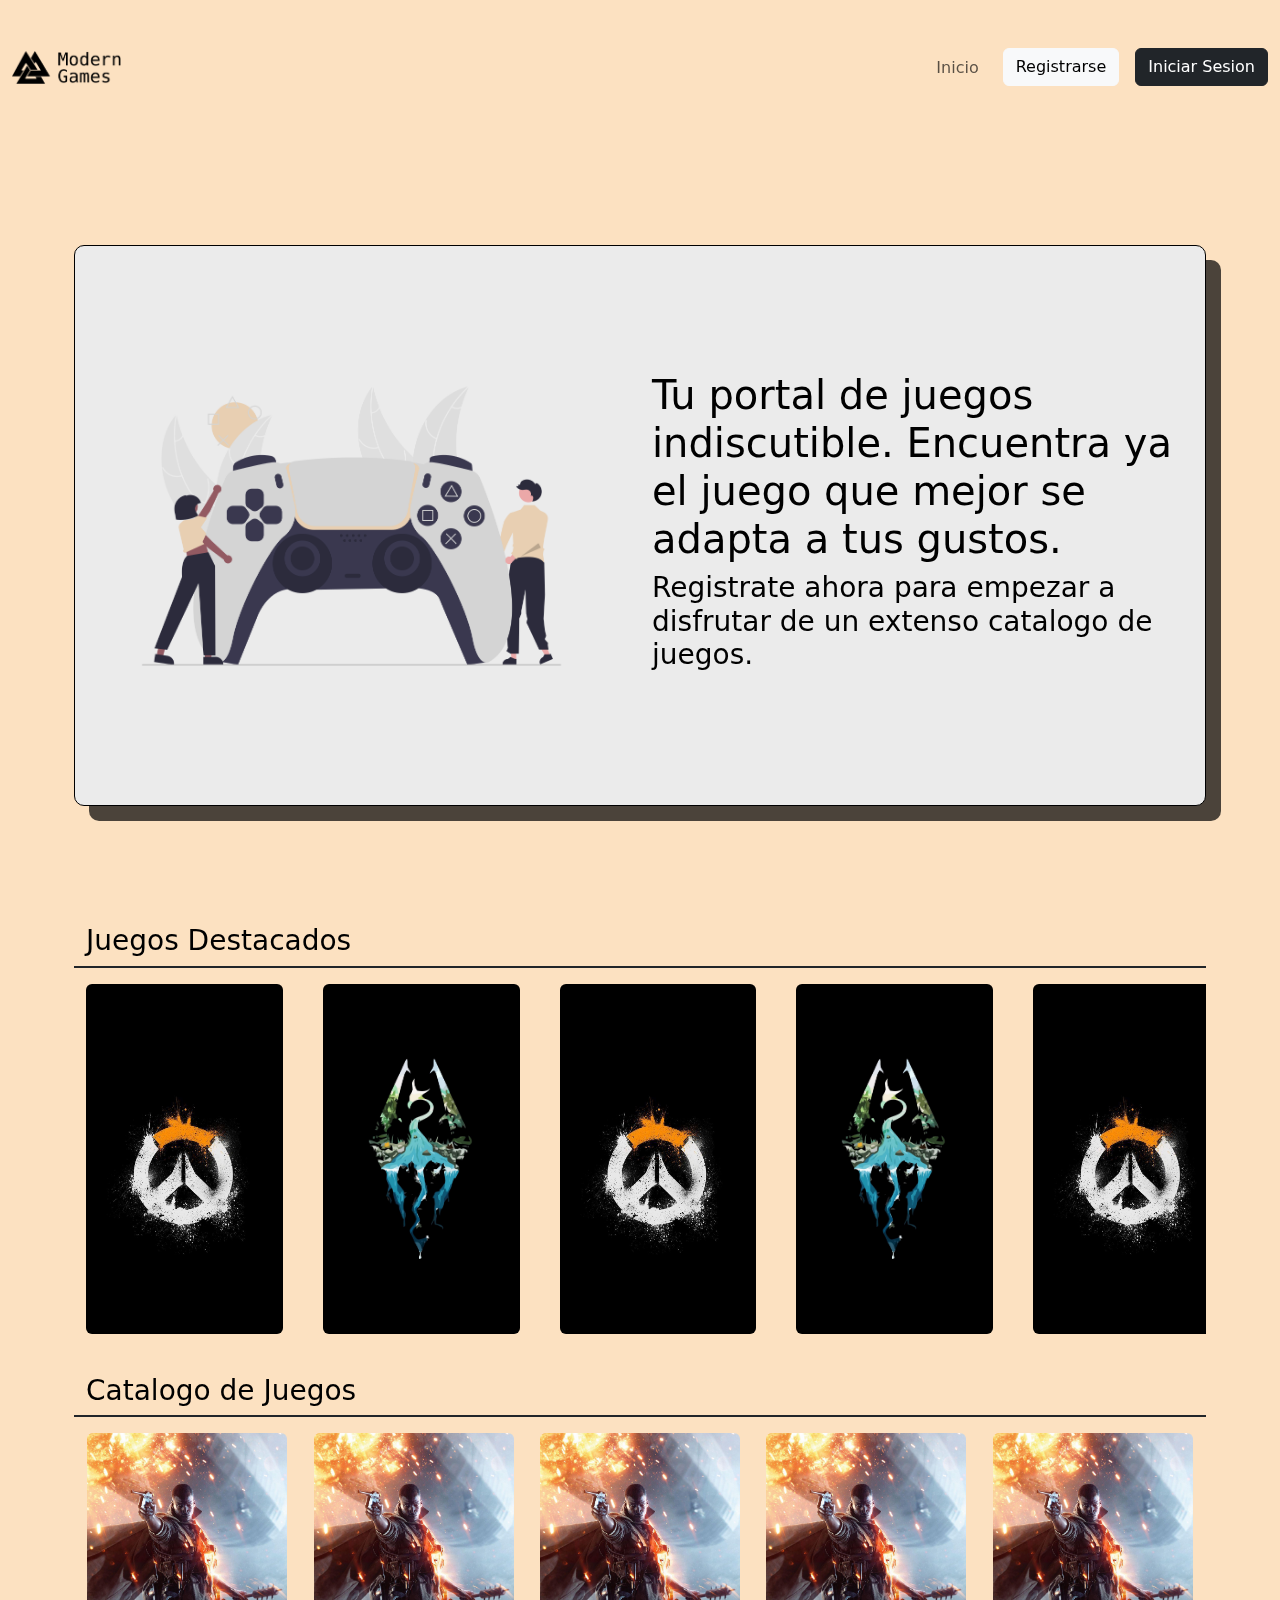
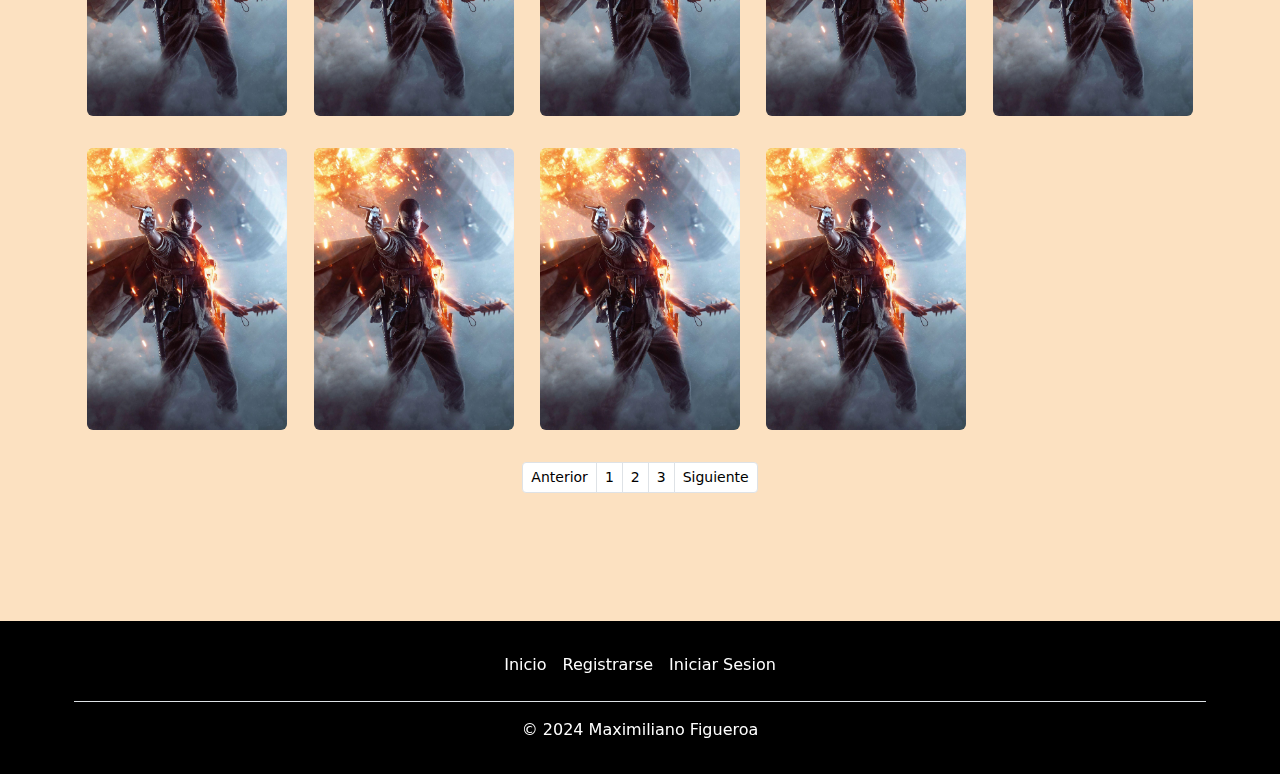
<file: index.html>
<!DOCTYPE html>
<html lang="es">
  <head>
    <meta charset="UTF-8" />
    <meta name="viewport" content="width=device-width, initial-scale=1.0" />
    <title>Modern Games</title>
    <link rel="shortcut icon" href="favicon.png" type="image/png">
    <link href="https://cdn.jsdelivr.net/npm/bootstrap@5.3.3/dist/css/bootstrap.min.css" rel="stylesheet" integrity="sha384-QWTKZyjpPEjISv5WaRU9OFeRpok6YctnYmDr5pNlyT2bRjXh0JMhjY6hW+ALEwIH" crossorigin="anonymous">
    <link rel="stylesheet" href="./css/styles.css">
  </head>
  <body>
    <header>
      <nav class="navbar navbar-expand-sm">
        <div class="container-fluid">
          <a class="navbar-brand" href="./index.html">
            <img src="./assets/img/logo.png" alt="logo" height="33" class="logoA">
          </a>
          <button class="navbar-toggler" type="button" data-bs-toggle="collapse" data-bs-target="#navbarNav" aria-controls="navbarNav" aria-expanded="false" aria-label="Toggle navigation">
            <span class="navbar-toggler-icon"></span>
          </button>
          <div class="collapse navbar-collapse justify-content-sm-end" id="navbarNav">
            <ul class="navbar-nav">
              <li class="nav-item mt-2 mt-sm-0">
                <a class="nav-link" href="./index.html">Inicio</a>
              </li>
              <li class="nav-item mt-2 mb-3 my-sm-0 mx-sm-3">
                <a class="btn btn-light" href="./pages/register.html">Registrarse</a>
              </li>
              <li class="nav-item">
                <a class="btn btn-dark" href="./pages/login.html">Iniciar Sesion</a>
              </li>
            </ul>
          </div>
        </div>
      </nav>
    </header>
    <main>
      <section class="container d-flex align-items-center pt-3 px-5 px-sm-3 bannerSection">
        <div class="row bannerContainer">
          <div class="col d-none d-lg-flex align-items-center justify-content-center">
            <img src="./assets/img/mainBanner.png" alt="banner" class="img-fluid banner">
          </div>
          <div class="col d-flex flex-column justify-content-center p-4">
            <h1>Tu portal de juegos indiscutible. Encuentra ya el juego que mejor se adapta a tus gustos.</h1>
            <h3>Registrate ahora para empezar a disfrutar de un extenso catalogo de juegos.</h2>
          </div>
        </div>
      </section>
      <section class="container my-4 px-5 px-sm-3">
        <div class="row">
          <div class="col border-bottom border-dark border-2">
            <h3>Juegos Destacados</h3>
          </div>
        </div>
        <div class="row flex-nowrap overflow-auto gap-3">
          <div class="col py-3">
            <a href="./pages/detail.html">
              <img src="./assets/img/overwatch-mobile.jpg" class="rounded destacadosImg" loading="lazy" height="350px" alt="">
            </a>
          </div>
          <div class="col py-3">
            <a href="./pages/detail.html">
              <img src="./assets/img/skyrim-mobile.jpg" class="rounded destacadosImg" loading="lazy" height="350px" alt="">
            </a>
          </div>
          <div class="col py-3">
            <a href="./pages/detail.html">
              <img src="./assets/img/overwatch-mobile.jpg" class="rounded destacadosImg" loading="lazy" height="350px" alt="">
            </a>
          </div>
          <div class="col py-3">
            <a href="./pages/detail.html">
              <img src="./assets/img/skyrim-mobile.jpg" class="rounded destacadosImg" loading="lazy" height="350px" alt="">
            </a>
          </div>
          <div class="col py-3">
            <a href="./pages/detail.html">
              <img src="./assets/img/overwatch-mobile.jpg" class="rounded destacadosImg" loading="lazy" height="350px" alt="">
            </a>
          </div>
          <div class="col py-3">
            <a href="./pages/detail.html">
              <img src="./assets/img/skyrim-mobile.jpg" class="rounded destacadosImg" loading="lazy" height="350px" alt="">
            </a>
          </div>
        </div>
      </section>
      <section class="container my-4 px-5 px-sm-3">
        <div class="row">
          <div class="col border-bottom border-dark border-2">
            <h3>Catalogo de Juegos</h3>
          </div>
        </div>
        <div class="row row-cols-1 row-cols-sm-2 row-cols-md-3 row-cols-lg-4 row-cols-xl-5">
          <div class="col py-3 d-flex justify-content-center">
            <a href="./pages/detail.html">
              <img src="./assets/img/battlefield-1.jpg" class="rounded catalogoImg" width="200px" loading="lazy" alt="">
            </a>
          </div>
          <div class="col py-3 d-flex justify-content-center">
            <a href="./pages/detail.html">
              <img src="./assets/img/battlefield-1.jpg" class="rounded catalogoImg" width="200px" loading="lazy" alt="">
            </a>
          </div>
          <div class="col py-3 d-flex justify-content-center">
            <a href="./pages/detail.html">
              <img src="./assets/img/battlefield-1.jpg" class="rounded catalogoImg" width="200px" loading="lazy" alt="">
            </a>
          </div>
          <div class="col py-3 d-flex justify-content-center">
            <a href="./pages/detail.html">
              <img src="./assets/img/battlefield-1.jpg" class="rounded catalogoImg" width="200px" loading="lazy" alt="">
            </a>
          </div>
          <div class="col py-3 d-flex justify-content-center">
            <a href="./pages/detail.html">
              <img src="./assets/img/battlefield-1.jpg" class="rounded catalogoImg" width="200px" loading="lazy" alt="">
            </a>
          </div>
          <div class="col py-3 d-flex justify-content-center">
            <a href="./pages/detail.html">
              <img src="./assets/img/battlefield-1.jpg" class="rounded catalogoImg" width="200px" loading="lazy" alt="">
            </a>
          </div>
          <div class="col py-3 d-flex justify-content-center">
            <a href="./pages/detail.html">
              <img src="./assets/img/battlefield-1.jpg" class="rounded catalogoImg" width="200px" loading="lazy" alt="">
            </a>
          </div>
          <div class="col py-3 d-flex justify-content-center">
            <a href="./pages/detail.html">
              <img src="./assets/img/battlefield-1.jpg" class="rounded catalogoImg" width="200px" loading="lazy" alt="">
            </a>
          </div>
          <div class="col py-3 d-flex justify-content-center">
            <a href="./pages/detail.html">
              <img src="./assets/img/battlefield-1.jpg" class="rounded catalogoImg" width="200px" loading="lazy" alt="">
            </a>
          </div>
        </div>
        <div class="row">
          <div class="col pt-3">
            <nav>
              <ul class="pagination pagination-sm justify-content-center">
                <li class="page-item text-reset"><a class="page-link" href="#">Anterior</a></li>
                <li class="page-item"><a class="page-link" href="#">1</a></li>
                <li class="page-item"><a class="page-link" href="#">2</a></li>
                <li class="page-item"><a class="page-link" href="#">3</a></li>
                <li class="page-item"><a class="page-link" href="#">Siguiente</a></li>
              </ul>
            </nav>
          </div>
        </div>
      </section>
    </main>
    <footer>
      <div class="container px-5 px-sm-3">
        <div class="row flex-column py-3">
          <div class="col d-flex justify-content-center border-bottom gap-3 pt-3 pb-4">
            <a href="#">Inicio</a>
            <a href="#">Registrarse</a>
            <a href="#">Iniciar Sesion</a>
          </div>
          <div class="col text-center pt-3">
            <p>© 2024 Maximiliano Figueroa</p>
          </div>
        </div>
      </div>
    </footer>
    <script src="https://cdn.jsdelivr.net/npm/bootstrap@5.3.3/dist/js/bootstrap.bundle.min.js" integrity="sha384-YvpcrYf0tY3lHB60NNkmXc5s9fDVZLESaAA55NDzOxhy9GkcIdslK1eN7N6jIeHz" crossorigin="anonymous"></script>
  </body>
</html>
</file>
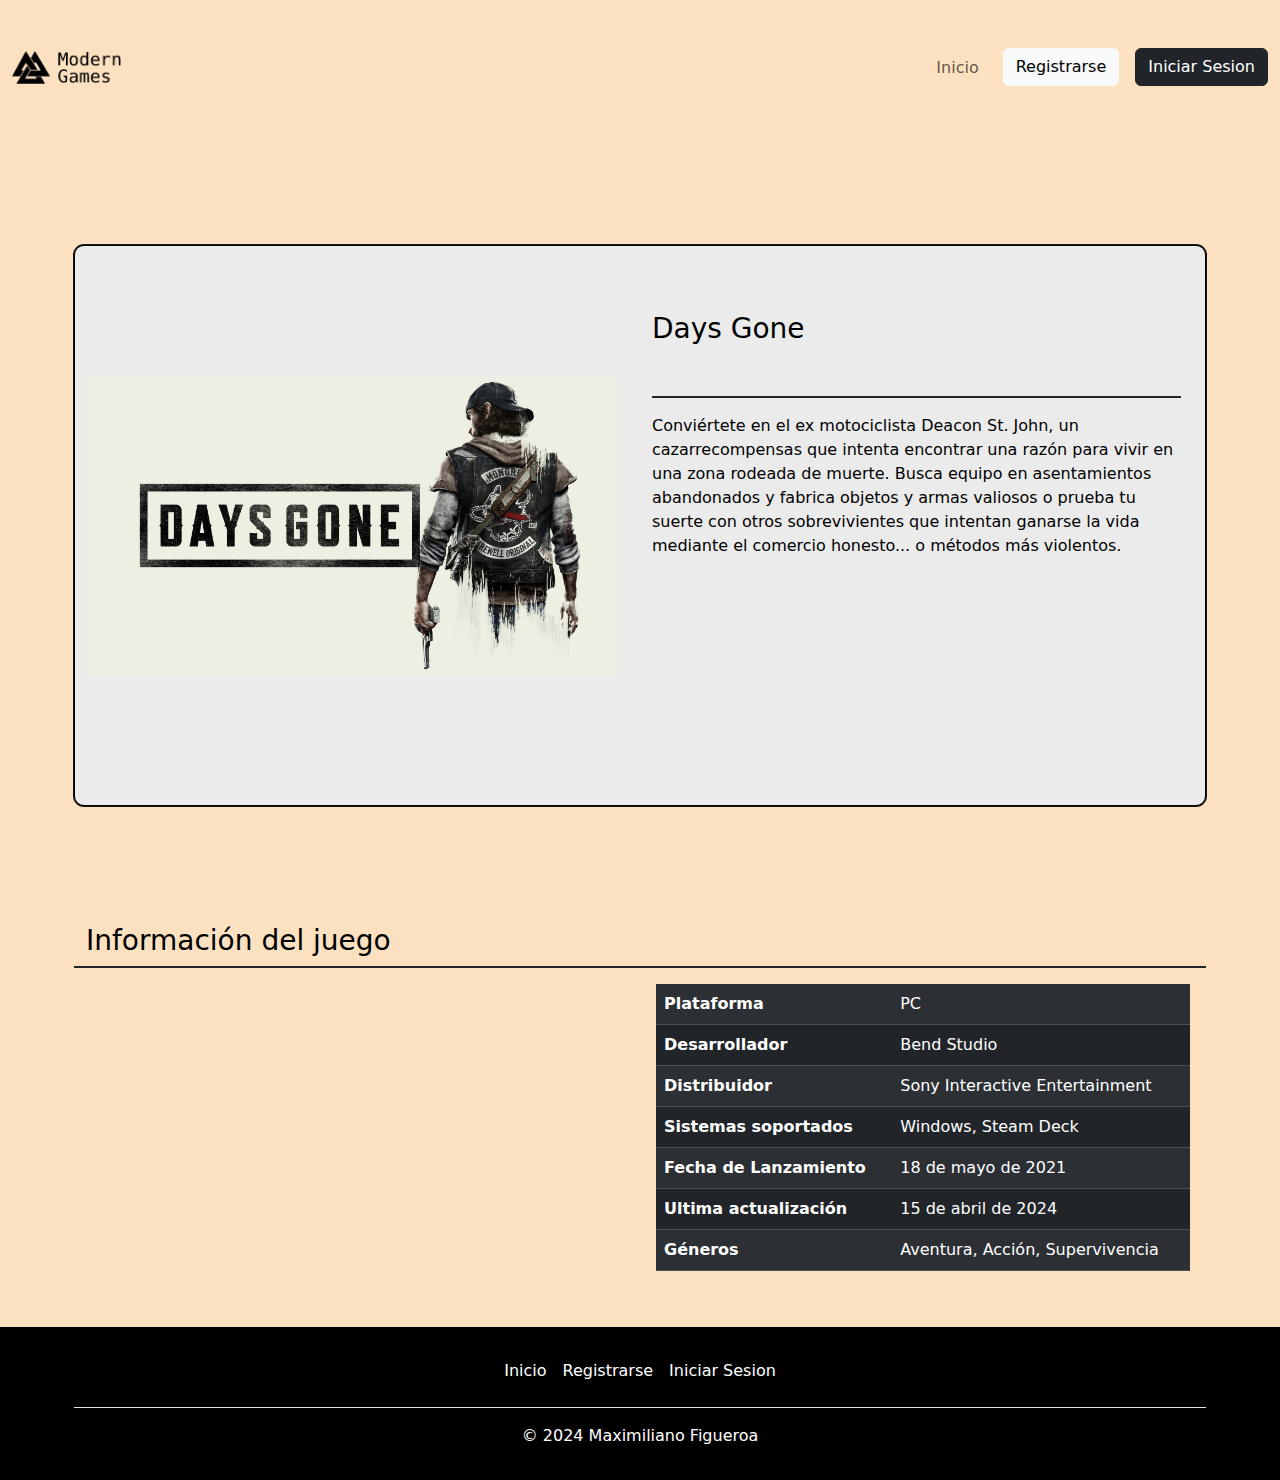
<file: pages/detail.html>
<!DOCTYPE html>
<html lang="es">
    <head>
        <meta charset="UTF-8">
        <meta name="viewport" content="width=device-width, initial-scale=1.0">
        <title>Detalle</title>
        <link rel="shortcut icon" href="favicon.png" type="image/png">
        <link href="https://cdn.jsdelivr.net/npm/bootstrap@5.3.3/dist/css/bootstrap.min.css" rel="stylesheet" integrity="sha384-QWTKZyjpPEjISv5WaRU9OFeRpok6YctnYmDr5pNlyT2bRjXh0JMhjY6hW+ALEwIH" crossorigin="anonymous">
        <link rel="stylesheet" href="../css/styles.css">
    </head>
    <body>
        <header>
            <nav class="navbar navbar-expand-sm">
                <div class="container-fluid">
                    <a class="navbar-brand" href="../index.html">
                        <img src="../assets/img/logo.png" alt="logo" height="33" class="logoA">
                    </a>
                    <button class="navbar-toggler" type="button" data-bs-toggle="collapse" data-bs-target="#navbarNav" aria-controls="navbarNav" aria-expanded="false" aria-label="Toggle navigation">
                        <span class="navbar-toggler-icon"></span>
                    </button>
                    <div class="collapse navbar-collapse justify-content-sm-end" id="navbarNav">
                        <ul class="navbar-nav">
                            <li class="nav-item mt-2 mt-sm-0">
                                <a class="nav-link" href="../index.html">Inicio</a>
                            </li>
                            <li class="nav-item mt-2 mb-3 my-sm-0 mx-sm-3">
                                <a class="btn btn-light" href="../pages/register.html">Registrarse</a>
                            </li>
                            <li class="nav-item">
                                <a class="btn btn-dark" href="../pages/login.html">Iniciar Sesion</a>
                            </li>
                        </ul>
                    </div>
                </div>
            </nav>
        </header>
        <main>
            <section class="container d-flex align-items-center pt-3 px-5 px-sm-3 detailSection">
                <div class="row flex-column flex-md-row detailContainer">
                    <div class="col d-flex align-items-center">
                        <img src="../assets/img/days-gone.jpg" alt="banner" class="img-fluid detailBanner">
                    </div>
                    <div class="col d-flex flex-column justify-content-center p-4">
                        <div class="h-25 d-flex align-items-center border-bottom border-dark border-2">
                            <h3>Days Gone</h3>
                        </div>
                        <div class="h-75 pt-3">
                            <p>Conviértete en el ex motociclista Deacon St. John, un cazarrecompensas que intenta encontrar una razón para vivir en una zona rodeada de muerte. Busca equipo en asentamientos abandonados y fabrica objetos y armas valiosos o prueba tu suerte con otros sobrevivientes que intentan ganarse la vida mediante el comercio honesto... o métodos más violentos.</p>
                        </div>
                    </div>
                </div>
            </section>
            <section class="container my-4 px-5 px-sm-3">
                <div class="row">
                <div class="col border-bottom border-dark border-2">
                    <h3>Información del juego</h3>
                </div>
                </div>
                <div class="row flex-column flex-md-row">
                    <div class="col p-3">
                        <div class="h-100">
                            <iframe src="https://www.youtube-nocookie.com/embed/NzamskPtd0c?si=1oqK2j-M9lKfgTPq" class="w-100 h-100" title="YouTube video player" allow="accelerometer; autoplay; clipboard-write; encrypted-media; gyroscope; picture-in-picture; web-share" referrerpolicy="strict-origin-when-cross-origin" allowfullscreen></iframe>
                        </div>
                    </div>
                    <div class="col p-3">
                        <table class="table table-dark table-striped table-hover">
                            <tbody>
                                <tr>
                                    <th>Plataforma</th>
                                    <td>PC</td>
                                </tr>
                                <tr>
                                    <th>Desarrollador</th>
                                    <td>Bend Studio</td>
                                </tr>
                                <tr>
                                    <th>Distribuidor</th>
                                    <td>Sony Interactive Entertainment</td>
                                </tr>
                                <tr>
                                    <th>Sistemas soportados</th>
                                    <td>Windows, Steam Deck</td>
                                </tr>
                                <tr>
                                    <th>Fecha de Lanzamiento</th>
                                    <td>18 de mayo de 2021</td>
                                </tr>
                                <tr>
                                    <th>Ultima actualización</th>
                                    <td>15 de abril de 2024</td>
                                </tr>
                                <tr>
                                    <th>Géneros</th>
                                    <td>Aventura, Acción, Supervivencia</td>
                                </tr>
                            </tbody>
                        </table>
                    </div>
                </div>
            </section>
        </main>
        <footer>
            <div class="container px-5 px-sm-3">
            <div class="row flex-column py-3">
                <div class="col d-flex justify-content-center border-bottom gap-3 pt-3 pb-4">
                <a href="#">Inicio</a>
                <a href="#">Registrarse</a>
                <a href="#">Iniciar Sesion</a>
                </div>
                <div class="col text-center pt-3">
                <p>© 2024 Maximiliano Figueroa</p>
                </div>
            </div>
            </div>
        </footer>
        <script src="https://cdn.jsdelivr.net/npm/bootstrap@5.3.3/dist/js/bootstrap.bundle.min.js" integrity="sha384-YvpcrYf0tY3lHB60NNkmXc5s9fDVZLESaAA55NDzOxhy9GkcIdslK1eN7N6jIeHz" crossorigin="anonymous"></script>
    </body>
</html>
</file>
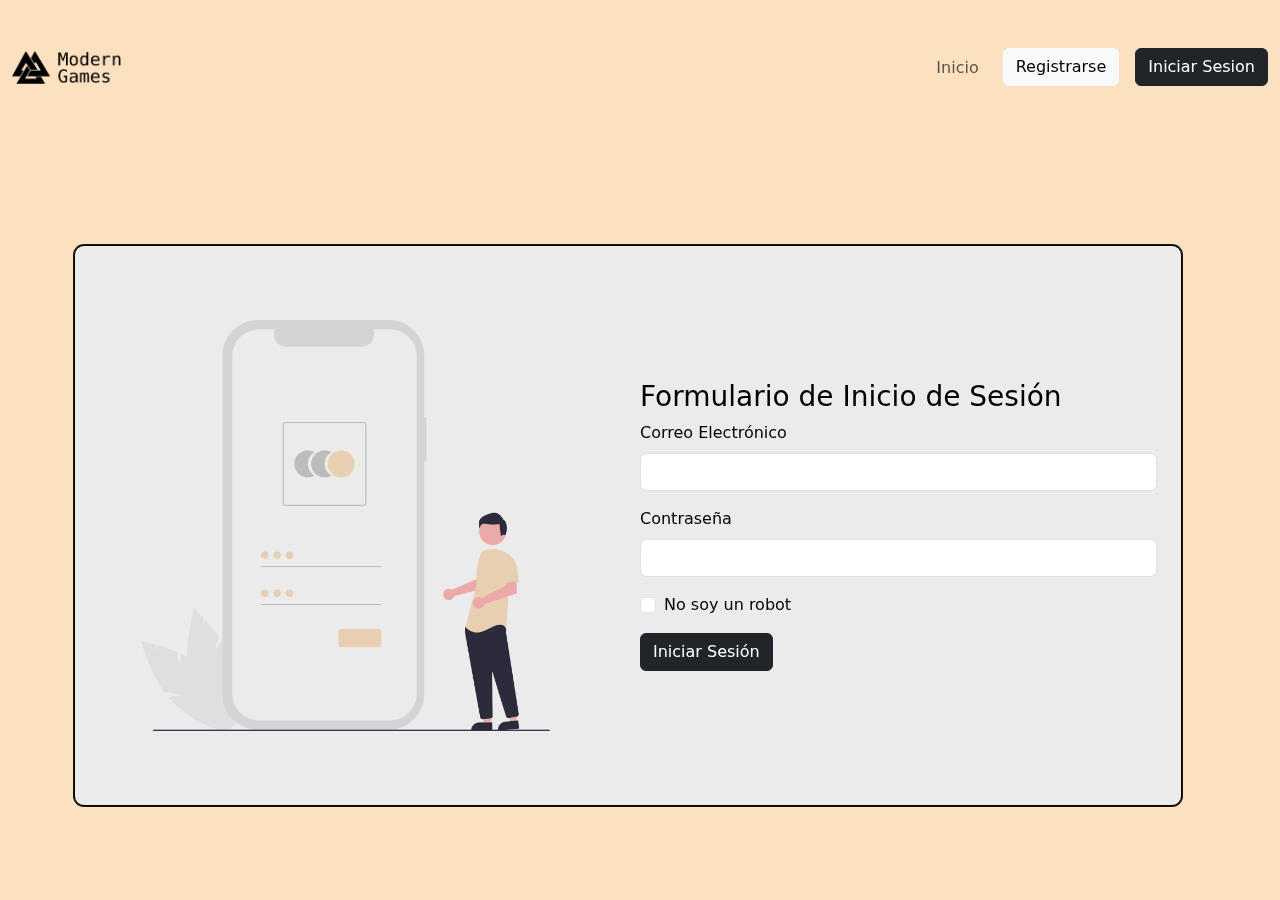
<file: pages/login.html>
<!DOCTYPE html>
<html lang="es">
    <head>
        <meta charset="UTF-8" />
        <meta name="viewport" content="width=device-width, initial-scale=1.0" />
        <title>Iniciar Sesión</title>
        <link rel="shortcut icon" href="favicon.png" type="image/png">
        <link href="https://cdn.jsdelivr.net/npm/bootstrap@5.3.3/dist/css/bootstrap.min.css" rel="stylesheet" integrity="sha384-QWTKZyjpPEjISv5WaRU9OFeRpok6YctnYmDr5pNlyT2bRjXh0JMhjY6hW+ALEwIH" crossorigin="anonymous" />
        <link rel="stylesheet" href="../css/styles.css" />
    </head>
    <body>
        <header>
            <nav class="navbar navbar-expand-sm">
                <div class="container-fluid">
                    <a class="navbar-brand" href="../index.html">
                        <img src="../assets/img/logo.png" alt="logo" height="33" class="logoA" />
                    </a>
                    <button class="navbar-toggler" type="button" data-bs-toggle="collapse" data-bs-target="#navbarNav"
                        aria-controls="navbarNav" aria-expanded="false" aria-label="Toggle navigation">
                        <span class="navbar-toggler-icon"></span>
                    </button>
                    <div class="collapse navbar-collapse justify-content-sm-end" id="navbarNav">
                        <ul class="navbar-nav">
                            <li class="nav-item mt-2 mt-sm-0">
                                <a class="nav-link" href="../index.html">Inicio</a>
                            </li>
                            <li class="nav-item mt-2 mb-3 my-sm-0 mx-sm-3">
                                <a class="btn btn-light" href="../pages/register.html">Registrarse</a>
                            </li>
                            <li class="nav-item">
                                <a class="btn btn-dark" href="../pages/login.html">Iniciar Sesion</a>
                            </li>
                        </ul>
                    </div>
                </div>
            </nav>
        </header>
        <main>
            <section class="container d-flex align-items-center pt-3 px-5 px-sm-3 loginSection">
                <div class="row w-100 loginContainer">
                    <div class="col d-none d-lg-flex ratio ratio-4x3">
                        <img src="../assets/img/loginBanner.png" alt="banner" class="banner"/>
                    </div>
                    <div class="col d-flex align-items-center p-4">
                        <form class="w-100">
                            <h3>Formulario de Inicio de Sesión</h3>
                            <div class="mb-3">
                                <label for="email" class="form-label">Correo Electrónico</label>
                                <input type="email" class="form-control" id="email" required />
                            </div>
                            <div class="mb-3">
                                <label for="password" class="form-label">Contraseña</label>
                                <input type="password" class="form-control" id="password" required />
                            </div>
                            <div class="mb-3 form-check">
                                <input type="checkbox" class="form-check-input" id="conditionsCheck" />
                                <label class="form-check-label" for="conditionsCheck">No soy un robot</label>
                            </div>
                            <button type="submit" class="btn btn-dark">Iniciar Sesión</button>
                        </form>
                    </div>
                </div>
            </section>
        </main>
        <script src="https://cdn.jsdelivr.net/npm/bootstrap@5.3.3/dist/js/bootstrap.bundle.min.js" integrity="sha384-YvpcrYf0tY3lHB60NNkmXc5s9fDVZLESaAA55NDzOxhy9GkcIdslK1eN7N6jIeHz" crossorigin="anonymous"></script>
    </body>
</html>
</file>
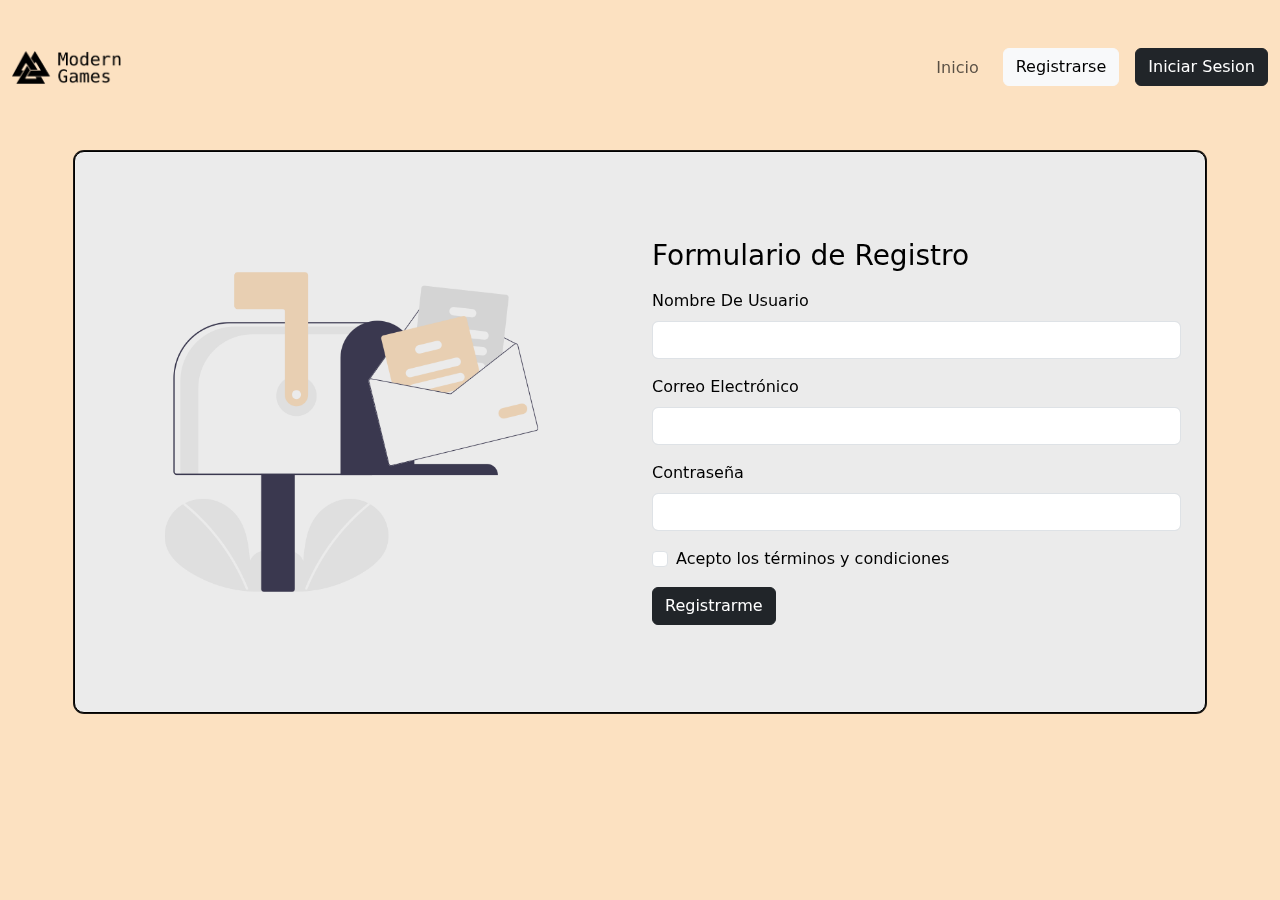
<file: pages/register.html>
<!DOCTYPE html>
<html lang="es">
<head>
  <meta charset="UTF-8">
  <meta name="viewport" content="width=device-width, initial-scale=1.0">
  <title>Registrarse</title>
  <link rel="shortcut icon" href="favicon.png" type="image/png">
  <link href="https://cdn.jsdelivr.net/npm/bootstrap@5.3.3/dist/css/bootstrap.min.css" rel="stylesheet" integrity="sha384-QWTKZyjpPEjISv5WaRU9OFeRpok6YctnYmDr5pNlyT2bRjXh0JMhjY6hW+ALEwIH" crossorigin="anonymous">
  <link rel="stylesheet" href="../css/styles.css">
</head>
<body>
  <header>
      <nav class="navbar navbar-expand-sm">
          <div class="container-fluid">
            <a class="navbar-brand" href="../index.html">
              <img src="../assets/img/logo.png" alt="logo" height="33" class="logoA">
            </a>
            <button class="navbar-toggler" type="button" data-bs-toggle="collapse" data-bs-target="#navbarNav" aria-controls="navbarNav" aria-expanded="false" aria-label="Toggle navigation">
              <span class="navbar-toggler-icon"></span>
            </button>
            <div class="collapse navbar-collapse justify-content-sm-end" id="navbarNav">
              <ul class="navbar-nav">
                <li class="nav-item mt-2 mt-sm-0">
                  <a class="nav-link" href="../index.html">Inicio</a>
                </li>
                <li class="nav-item mt-2 mb-3 my-sm-0 mx-sm-3">
                  <a class="btn btn-light" href="../pages/register.html">Registrarse</a>
                </li>
                <li class="nav-item">
                  <a class="btn btn-dark" href="../pages/login.html">Iniciar Sesion</a>
                </li>
              </ul>
            </div>
          </div>
        </nav>
  </header>
  <main>
    <section class="container pt-3 px-5 px-sm-3 registerSection">
      <div class="row registerContainer">
        <div class="col d-none d-lg-flex align-items-center justify-content-center">
          <img src="../assets/img/registerBanner.png" alt="banner" class="img-fluid banner">
        </div>
        <div class="col d-flex align-items-center p-4">
          <form class="w-100">
              <h3>Formulario de Registro</h3>
              <div class="my-3">
                  <label for="username" class="form-label">Nombre De Usuario</label>
                  <input type="text" class="form-control" id="username" required>
                </div>
              <div class="mb-3">
                <label for="email" class="form-label">Correo Electrónico</label>
                <input type="email" class="form-control" id="email" required>
              </div>
              <div class="mb-3">
                <label for="password" class="form-label">Contraseña</label>
                <input type="password" class="form-control" id="password" required>
              </div>
              <div class="mb-3 form-check">
                <input type="checkbox" class="form-check-input" id="conditionsCheck">
                <label class="form-check-label" for="conditionsCheck">Acepto los términos y condiciones</label>
              </div>
              <button type="submit" class="btn btn-dark">Registrarme</button>
            </form>
        </div>
      </div>
    </section>
  </main>
  <script src="https://cdn.jsdelivr.net/npm/bootstrap@5.3.3/dist/js/bootstrap.bundle.min.js" integrity="sha384-YvpcrYf0tY3lHB60NNkmXc5s9fDVZLESaAA55NDzOxhy9GkcIdslK1eN7N6jIeHz" crossorigin="anonymous"></script>
</body>
</html>
</file>
<file: css/styles.css>
:root {
    --primary-color: #FCE1C1;
    --secondary-color: #FEDCD1;
    --tertiary-color: #EBEBEB;
}

body {
    background-color: var(--primary-color);
    color: black;
}

nav {
    min-height: 15vh;
}

footer {
    background-color: black;
    color: white;
}

footer a {
    color: white;
    text-decoration: none;
}

.bannerSection, .registerSection, .loginSection, .detailSection, .detailSectionBackground {
    height: 85vh;
}

.bannerContainer, .registerContainer, .loginContainer, .detailContainer {
    min-height: 75%;
    background-color: var(--tertiary-color);
    border: 1px solid black;
    border-radius: 10px;
    box-shadow: 15px 15px rgb(0, 0, 0, 0.7);
}

.detailContainer, .registerContainer, .loginContainer {
    box-shadow: rgba(255, 255, 255, 0.2) 0px 0px 0px 1px inset, rgba(0, 0, 0, 0.9) 0px 0px 0px 1px;
}

.banner {
    mix-blend-mode: multiply;
    object-fit: contain;
}

.catalogoImg {
    transition: all 0.5s ease-out;
}

.catalogoImg:hover {
    transform: scale(1.1);
    box-shadow: rgba(0, 0, 0, 0.35) 0px 5px 15px;
}

.pagination a {
    color: black;
}

::-webkit-scrollbar {
    background-color: transparent;
}

::-webkit-scrollbar-thumb {
    background-color: black;
}
</file>
